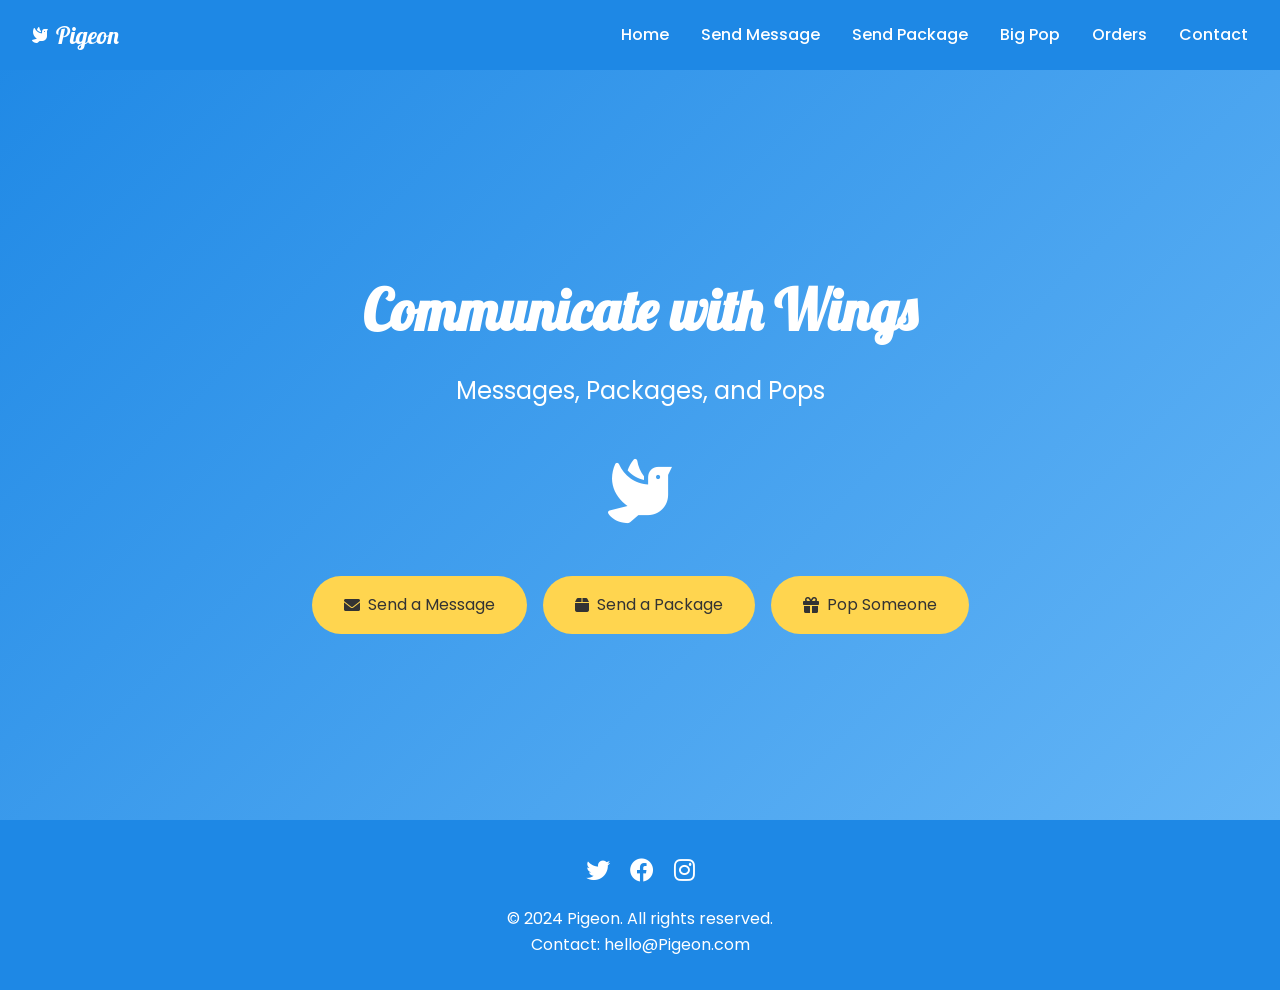
<file: index.html>
<!DOCTYPE html>
<html lang="en">
<head>
    <meta charset="UTF-8">
    <meta name="viewport" content="width=device-width, initial-scale=1.0">
    <title>Pigeon - Communicate with Wings</title>
    <link rel="stylesheet" href="css/styles.css">
    <link rel="stylesheet" href="https://cdnjs.cloudflare.com/ajax/libs/font-awesome/6.0.0/css/all.min.css">
    <link href="https://fonts.googleapis.com/css2?family=Poppins:wght@300;400;500;600;700&family=Lobster&display=swap" rel="stylesheet">
</head>
<body>
    <nav class="navbar">
        <div class="logo">
            <i class="fas fa-dove"></i>
            <span>Pigeon</span>
        </div>
        <ul class="nav-links">
            <li><a href="index.html" class="active">Home</a></li>
            <li><a href="send-message.html">Send Message</a></li>
            <li><a href="send-package.html">Send Package</a></li>
            <li><a href="big-pop.html">Big Pop</a></li>
            <li><a href="orders.html">Orders</a></li>
            <li><a href="contact.html">Contact</a></li>
        </ul>
        <div class="hamburger">
            <span></span>
            <span></span>
            <span></span>
        </div>
    </nav>

    <main>
        <section class="hero">
            <div class="hero-content">
                <h1>Communicate with Wings</h1>
                <h2>Messages, Packages, and Pops</h2>
                <div class="flying-pigeon">
                    <i class="fas fa-dove"></i>
                </div>
                <div class="cta-buttons">
                    <a href="send-message.html" class="cta-button">
                        <i class="fas fa-envelope"></i>
                        Send a Message
                    </a>
                    <a href="send-package.html" class="cta-button">
                        <i class="fas fa-box"></i>
                        Send a Package
                    </a>
                    <a href="big-pop.html" class="cta-button">
                        <i class="fas fa-gift"></i>
                        Pop Someone
                    </a>
                </div>
            </div>
        </section>
    </main>

    <footer>
        <div class="footer-content">
            <div class="social-links">
                <a href="#"><i class="fab fa-twitter"></i></a>
                <a href="#"><i class="fab fa-facebook"></i></a>
                <a href="#"><i class="fab fa-instagram"></i></a>
            </div>
            <div class="footer-info">
                <p>&copy; 2024 Pigeon. All rights reserved.</p>
                <p>Contact: hello@Pigeon.com</p>
            </div>
        </div>
    </footer>

    <script src="js/main.js"></script>
</body>
</html>
</file>
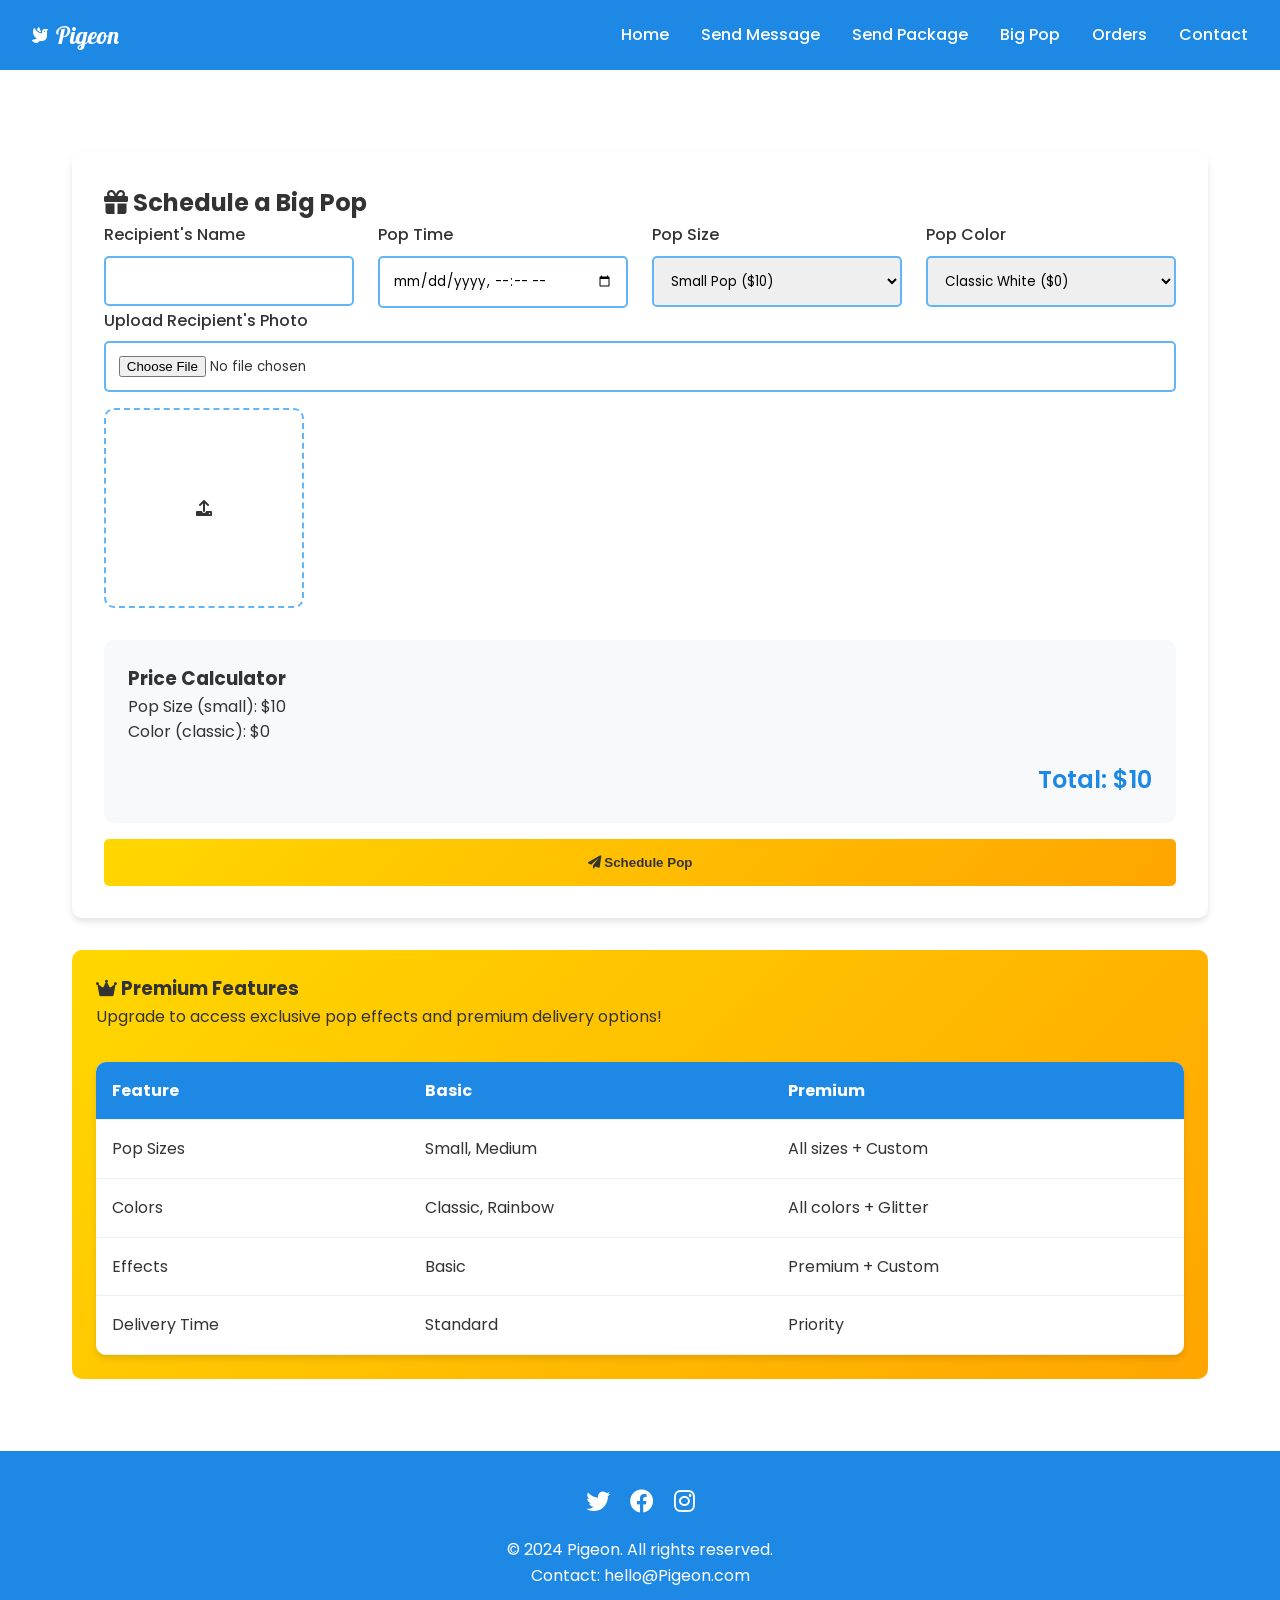
<file: big-pop.html>
<!DOCTYPE html>
<html lang="en">
<head>
    <meta charset="UTF-8">
    <meta name="viewport" content="width=device-width, initial-scale=1.0">
    <title>Big Pop - Pigeon</title>
    <link rel="stylesheet" href="css/styles.css">
    <link rel="stylesheet" href="https://cdnjs.cloudflare.com/ajax/libs/font-awesome/6.0.0/css/all.min.css">
    <link href="https://fonts.googleapis.com/css2?family=Poppins:wght@300;400;500;600;700&family=Lobster&display=swap" rel="stylesheet">
    <style>
        .pop-container {
            max-width: 1200px;
            margin: 120px auto 40px;
            padding: 2rem;
        }

        .pop-form {
            background: white;
            padding: 2rem;
            border-radius: 10px;
            box-shadow: 0 4px 6px rgba(0, 0, 0, 0.1);
            margin-bottom: 2rem;
        }

        .form-grid {
            display: grid;
            grid-template-columns: repeat(auto-fit, minmax(250px, 1fr));
            gap: 1.5rem;
        }

        .form-group {
            display: flex;
            flex-direction: column;
            gap: 0.5rem;
        }

        .form-group label {
            font-weight: 500;
            color: var(--text-dark);
        }

        .form-group input,
        .form-group select {
            padding: 0.8rem;
            border: 2px solid var(--secondary-blue);
            border-radius: 5px;
            font-family: 'Poppins', sans-serif;
        }

        .image-preview {
            width: 200px;
            height: 200px;
            border: 2px dashed var(--secondary-blue);
            border-radius: 10px;
            display: flex;
            align-items: center;
            justify-content: center;
            margin-top: 0.5rem;
            overflow: hidden;
        }

        .image-preview img {
            max-width: 100%;
            max-height: 100%;
            object-fit: cover;
        }

        .price-calculator {
            background: #f8f9fa;
            padding: 1.5rem;
            border-radius: 10px;
            margin-top: 2rem;
        }

        .total-price {
            font-size: 1.5rem;
            font-weight: 600;
            color: var(--primary-blue);
            text-align: right;
            margin-top: 1rem;
        }

        .premium-features {
            background: linear-gradient(135deg, #ffd700, #ffa500);
            color: #333;
            padding: 1.5rem;
            border-radius: 10px;
            margin-top: 2rem;
        }

        .premium-button {
            background: linear-gradient(135deg, #ffd700, #ffa500);
            color: #333;
            padding: 1rem 2rem;
            border: none;
            border-radius: 5px;
            font-weight: 600;
            cursor: pointer;
            transition: transform 0.3s ease;
            margin-top: 1rem;
            width: 100%;
        }

        .premium-button:hover {
            transform: translateY(-2px);
            box-shadow: 0 4px 15px rgba(255, 215, 0, 0.3);
        }

        .pricing-table {
            width: 100%;
            border-collapse: collapse;
            margin-top: 2rem;
            background: white;
            border-radius: 10px;
            overflow: hidden;
            box-shadow: 0 4px 6px rgba(0, 0, 0, 0.1);
        }

        .pricing-table th,
        .pricing-table td {
            padding: 1rem;
            text-align: left;
            border-bottom: 1px solid #eee;
        }

        .pricing-table th {
            background-color: var(--primary-blue);
            color: white;
        }

        .modal {
            display: none;
            position: fixed;
            top: 0;
            left: 0;
            width: 100%;
            height: 100%;
            background-color: rgba(0, 0, 0, 0.5);
            justify-content: center;
            align-items: center;
            z-index: 1000;
        }

        .modal-content {
            background-color: white;
            padding: 2rem;
            border-radius: 10px;
            text-align: center;
            position: relative;
            max-width: 500px;
            width: 90%;
        }

        .close-modal {
            position: absolute;
            top: 10px;
            right: 10px;
            cursor: pointer;
            font-size: 1.5rem;
            color: #666;
        }

        .payment-options {
            display: flex;
            gap: 1rem;
            justify-content: center;
            margin-top: 1rem;
        }

        .payment-button {
            padding: 0.8rem 1.5rem;
            border: none;
            border-radius: 5px;
            cursor: pointer;
            font-weight: 500;
            transition: background-color 0.3s ease;
        }

        .paypal-button {
            background-color: #0070ba;
            color: white;
        }

        .stripe-button {
            background-color: #635bff;
            color: white;
        }

        @media (max-width: 768px) {
            .pop-container {
                padding: 1rem;
            }

            .pricing-table {
                display: block;
                overflow-x: auto;
            }
        }
    </style>
</head>
<body>
    <nav class="navbar">
        <div class="logo">
            <i class="fas fa-dove"></i>
            <span>Pigeon</span>
        </div>
        <ul class="nav-links">
            <li><a href="index.html">Home</a></li>
            <li><a href="send-message.html">Send Message</a></li>
            <li><a href="send-package.html">Send Package</a></li>
            <li><a href="big-pop.html" class="active">Big Pop</a></li>
            <li><a href="orders.html">Orders</a></li>
            <li><a href="contact.html">Contact</a></li>
        </ul>
        <div class="hamburger">
            <span></span>
            <span></span>
            <span></span>
        </div>
    </nav>

    <div class="pop-container">
        <div class="pop-form">
            <h2><i class="fas fa-gift"></i> Schedule a Big Pop</h2>
            <form id="popForm">
                <div class="form-grid">
                    <div class="form-group">
                        <label for="recipientName">Recipient's Name</label>
                        <input type="text" id="recipientName" required>
                    </div>
                    <div class="form-group">
                        <label for="popTime">Pop Time</label>
                        <input type="datetime-local" id="popTime" required>
                    </div>
                    <div class="form-group">
                        <label for="popSize">Pop Size</label>
                        <select id="popSize" required>
                            <option value="small">Small Pop ($10)</option>
                            <option value="medium">Medium Pop ($20)</option>
                            <option value="large">Large Pop ($30)</option>
                            <option value="premium">Premium Pop ($50)</option>
                        </select>
                    </div>
                    <div class="form-group">
                        <label for="popColor">Pop Color</label>
                        <select id="popColor" required>
                            <option value="classic">Classic White ($0)</option>
                            <option value="rainbow">Rainbow ($5)</option>
                            <option value="gold">Gold ($10)</option>
                            <option value="premium">Premium Glitter ($15)</option>
                        </select>
                    </div>
                </div>

                <div class="form-group">
                    <label for="recipientPhoto">Upload Recipient's Photo</label>
                    <input type="file" id="recipientPhoto" accept="image/*">
                    <div class="image-preview" id="imagePreview">
                        <i class="fas fa-upload"></i>
                    </div>
                </div>

                <div class="price-calculator">
                    <h3>Price Calculator</h3>
                    <div id="priceBreakdown"></div>
                    <div class="total-price">Total: $<span id="totalPrice">0</span></div>
                </div>

                <button type="submit" class="premium-button">
                    <i class="fas fa-paper-plane"></i> Schedule Pop
                </button>
            </form>
        </div>

        <div class="premium-features">
            <h3><i class="fas fa-crown"></i> Premium Features</h3>
            <p>Upgrade to access exclusive pop effects and premium delivery options!</p>
            <table class="pricing-table">
                <thead>
                    <tr>
                        <th>Feature</th>
                        <th>Basic</th>
                        <th>Premium</th>
                    </tr>
                </thead>
                <tbody>
                    <tr>
                        <td>Pop Sizes</td>
                        <td>Small, Medium</td>
                        <td>All sizes + Custom</td>
                    </tr>
                    <tr>
                        <td>Colors</td>
                        <td>Classic, Rainbow</td>
                        <td>All colors + Glitter</td>
                    </tr>
                    <tr>
                        <td>Effects</td>
                        <td>Basic</td>
                        <td>Premium + Custom</td>
                    </tr>
                    <tr>
                        <td>Delivery Time</td>
                        <td>Standard</td>
                        <td>Priority</td>
                    </tr>
                </tbody>
            </table>
        </div>
    </div>

    <div class="modal" id="premiumModal">
        <div class="modal-content">
            <span class="close-modal">&times;</span>
            <i class="fas fa-crown" style="color: #ffd700; font-size: 3rem;"></i>
            <h3>Upgrade to Premium</h3>
            <p>Get access to exclusive pop effects and premium delivery options!</p>
            <div class="payment-options">
                <button class="payment-button paypal-button">
                    <i class="fab fa-paypal"></i> PayPal
                </button>
                <button class="payment-button stripe-button">
                    <i class="fab fa-stripe"></i> Stripe
                </button>
            </div>
        </div>
    </div>

    <div class="modal" id="confirmationModal">
        <div class="modal-content">
            <span class="close-modal">&times;</span>
            <i class="fas fa-dove"></i>
            <h3>Your Big Pop has been scheduled!</h3>
            <p>Our most talented pigeons are preparing for the surprise.</p>
        </div>
    </div>

    <footer>
        <div class="footer-content">
            <div class="social-links">
                <a href="#"><i class="fab fa-twitter"></i></a>
                <a href="#"><i class="fab fa-facebook"></i></a>
                <a href="#"><i class="fab fa-instagram"></i></a>
            </div>
            <div class="footer-info">
                <p>&copy; 2024 Pigeon. All rights reserved.</p>
                <p>Contact: hello@Pigeon.com</p>
            </div>
        </div>
    </footer>

    <script src="js/main.js"></script>
    <script>
        const popForm = document.getElementById('popForm');
        const confirmationModal = document.getElementById('confirmationModal');
        const premiumModal = document.getElementById('premiumModal');
        const closeModals = document.querySelectorAll('.close-modal');
        const imagePreview = document.getElementById('imagePreview');
        const recipientPhoto = document.getElementById('recipientPhoto');
        const priceBreakdown = document.getElementById('priceBreakdown');
        const totalPriceSpan = document.getElementById('totalPrice');

        const prices = {
            size: {
                small: 10,
                medium: 20,
                large: 30,
                premium: 50
            },
            color: {
                classic: 0,
                rainbow: 5,
                gold: 10,
                premium: 15
            }
        };

        // Handle image preview
        recipientPhoto.addEventListener('change', function(e) {
            const file = e.target.files[0];
            if (file) {
                const reader = new FileReader();
                reader.onload = function(e) {
                    imagePreview.innerHTML = `<img src="${e.target.result}" alt="Preview">`;
                }
                reader.readAsDataURL(file);
            }
        });

        // Calculate and update price
        function updatePrice() {
            const size = document.getElementById('popSize').value;
            const color = document.getElementById('popColor').value;
            
            const sizePrice = prices.size[size];
            const colorPrice = prices.color[color];
            const total = sizePrice + colorPrice;

            priceBreakdown.innerHTML = `
                <p>Pop Size (${size}): $${sizePrice}</p>
                <p>Color (${color}): $${colorPrice}</p>
            `;
            totalPriceSpan.textContent = total;

            // Show premium modal for premium options
            if (size === 'premium' || color === 'premium') {
                premiumModal.style.display = 'flex';
            }
        }

        // Add event listeners for price updates
        document.getElementById('popSize').addEventListener('change', updatePrice);
        document.getElementById('popColor').addEventListener('change', updatePrice);

        // Handle form submission
        popForm.addEventListener('submit', (e) => {
            e.preventDefault();
            
            const popData = {
                type: 'pop',
                recipientName: document.getElementById('recipientName').value,
                popTime: document.getElementById('popTime').value,
                popSize: document.getElementById('popSize').value,
                popColor: document.getElementById('popColor').value,
                totalPrice: parseFloat(totalPriceSpan.textContent)
            };

            // Save to local storage
            PigeonStorage.saveOrder(popData);

            // Show confirmation modal
            confirmationModal.style.display = 'flex';

            // Reset form
            popForm.reset();
            imagePreview.innerHTML = '<i class="fas fa-upload"></i>';
            updatePrice();
        });

        // Close modals
        closeModals.forEach(closeBtn => {
            closeBtn.addEventListener('click', () => {
                confirmationModal.style.display = 'none';
                premiumModal.style.display = 'none';
            });
        });

        window.addEventListener('click', (e) => {
            if (e.target === confirmationModal || e.target === premiumModal) {
                confirmationModal.style.display = 'none';
                premiumModal.style.display = 'none';
            }
        });

        // Initialize price calculator
        updatePrice();
    </script>
</body>
</html>
</file>
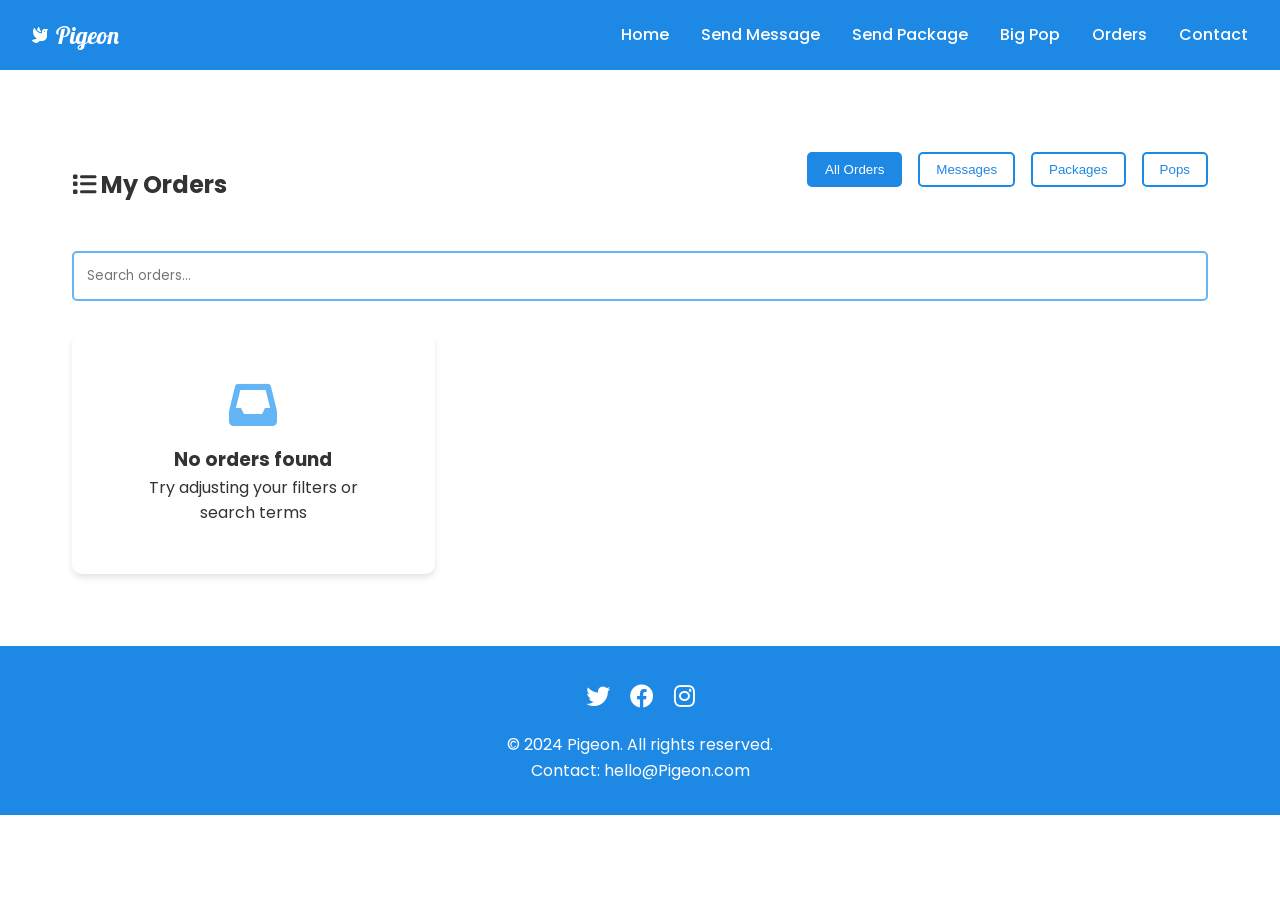
<file: orders.html>
<!DOCTYPE html>
<html lang="en">
<head>
    <meta charset="UTF-8">
    <meta name="viewport" content="width=device-width, initial-scale=1.0">
    <title>My Orders - Pigeon</title>
    <link rel="stylesheet" href="css/styles.css">
    <link rel="stylesheet" href="https://cdnjs.cloudflare.com/ajax/libs/font-awesome/6.0.0/css/all.min.css">
    <link href="https://fonts.googleapis.com/css2?family=Poppins:wght@300;400;500;600;700&family=Lobster&display=swap" rel="stylesheet">
    <style>
        .orders-container {
            max-width: 1200px;
            margin: 120px auto 40px;
            padding: 2rem;
        }

        .orders-header {
            display: flex;
            justify-content: space-between;
            align-items: center;
            margin-bottom: 2rem;
        }

        .filter-controls {
            display: flex;
            gap: 1rem;
            margin-bottom: 2rem;
        }

        .filter-button {
            padding: 0.5rem 1rem;
            border: 2px solid var(--primary-blue);
            border-radius: 5px;
            background: white;
            color: var(--primary-blue);
            cursor: pointer;
            transition: all 0.3s ease;
        }

        .filter-button.active {
            background: var(--primary-blue);
            color: white;
        }

        .search-bar {
            display: flex;
            gap: 1rem;
            margin-bottom: 2rem;
        }

        .search-bar input {
            flex: 1;
            padding: 0.8rem;
            border: 2px solid var(--secondary-blue);
            border-radius: 5px;
            font-family: 'Poppins', sans-serif;
        }

        .orders-grid {
            display: grid;
            grid-template-columns: repeat(auto-fill, minmax(300px, 1fr));
            gap: 1.5rem;
        }

        .order-card {
            background: white;
            border-radius: 10px;
            padding: 1.5rem;
            box-shadow: 0 4px 6px rgba(0, 0, 0, 0.1);
            transition: transform 0.3s ease;
        }

        .order-card:hover {
            transform: translateY(-5px);
        }

        .order-type {
            display: inline-block;
            padding: 0.3rem 0.8rem;
            border-radius: 20px;
            font-size: 0.9rem;
            font-weight: 500;
            margin-bottom: 1rem;
        }

        .type-message {
            background-color: #e3f2fd;
            color: #1976d2;
        }

        .type-package {
            background-color: #fff3e0;
            color: #f57c00;
        }

        .type-pop {
            background-color: #fce4ec;
            color: #c2185b;
        }

        .order-details {
            margin-bottom: 1rem;
        }

        .order-details h3 {
            margin-bottom: 0.5rem;
            color: var(--text-dark);
        }

        .order-meta {
            font-size: 0.9rem;
            color: #666;
        }

        .order-status {
            display: flex;
            align-items: center;
            gap: 0.5rem;
            margin-top: 1rem;
            padding-top: 1rem;
            border-top: 1px solid #eee;
        }

        .status-badge {
            padding: 0.3rem 0.8rem;
            border-radius: 20px;
            font-size: 0.9rem;
            font-weight: 500;
        }

        .status-in-progress {
            background-color: #fff3cd;
            color: #856404;
        }

        .status-delivered {
            background-color: #d4edda;
            color: #155724;
        }

        .status-cancelled {
            background-color: #f8d7da;
            color: #721c24;
        }

        .empty-state {
            text-align: center;
            padding: 3rem;
            background: white;
            border-radius: 10px;
            box-shadow: 0 4px 6px rgba(0, 0, 0, 0.1);
        }

        .empty-state i {
            font-size: 3rem;
            color: var(--secondary-blue);
            margin-bottom: 1rem;
        }

        @media (max-width: 768px) {
            .orders-container {
                padding: 1rem;
            }

            .orders-header {
                flex-direction: column;
                gap: 1rem;
            }

            .filter-controls {
                flex-wrap: wrap;
            }

            .search-bar {
                flex-direction: column;
            }
        }
    </style>
</head>
<body>
    <nav class="navbar">
        <div class="logo">
            <i class="fas fa-dove"></i>
            <span>Pigeon</span>
        </div>
        <ul class="nav-links">
            <li><a href="index.html">Home</a></li>
            <li><a href="send-message.html">Send Message</a></li>
            <li><a href="send-package.html">Send Package</a></li>
            <li><a href="big-pop.html">Big Pop</a></li>
            <li><a href="orders.html" class="active">Orders</a></li>
            <li><a href="contact.html">Contact</a></li>
        </ul>
        <div class="hamburger">
            <span></span>
            <span></span>
            <span></span>
        </div>
    </nav>

    <div class="orders-container">
        <div class="orders-header">
            <h2><i class="fas fa-list"></i> My Orders</h2>
            <div class="filter-controls">
                <button class="filter-button active" data-type="all">All Orders</button>
                <button class="filter-button" data-type="message">Messages</button>
                <button class="filter-button" data-type="package">Packages</button>
                <button class="filter-button" data-type="pop">Pops</button>
            </div>
        </div>

        <div class="search-bar">
            <input type="text" id="searchOrders" placeholder="Search orders...">
        </div>

        <div class="orders-grid" id="ordersGrid">
            <!-- Orders will be populated here -->
        </div>
    </div>

    <footer>
        <div class="footer-content">
            <div class="social-links">
                <a href="#"><i class="fab fa-twitter"></i></a>
                <a href="#"><i class="fab fa-facebook"></i></a>
                <a href="#"><i class="fab fa-instagram"></i></a>
            </div>
            <div class="footer-info">
                <p>&copy; 2024 Pigeon. All rights reserved.</p>
                <p>Contact: hello@Pigeon.com</p>
            </div>
        </div>
    </footer>

    <script src="js/main.js"></script>
    <script>
        const ordersGrid = document.getElementById('ordersGrid');
        const filterButtons = document.querySelectorAll('.filter-button');
        const searchInput = document.getElementById('searchOrders');
        let currentFilter = 'all';

        // Load and display orders
        function loadOrders() {
            const orders = PigeonStorage.getOrders();
            const searchTerm = searchInput.value.toLowerCase();
            
            const filteredOrders = orders.filter(order => {
                const matchesFilter = currentFilter === 'all' || order.type === currentFilter;
                const matchesSearch = JSON.stringify(order).toLowerCase().includes(searchTerm);
                return matchesFilter && matchesSearch;
            });

            if (filteredOrders.length === 0) {
                ordersGrid.innerHTML = `
                    <div class="empty-state">
                        <i class="fas fa-inbox"></i>
                        <h3>No orders found</h3>
                        <p>Try adjusting your filters or search terms</p>
                    </div>
                `;
                return;
            }

            ordersGrid.innerHTML = filteredOrders.map(order => {
                const orderTypeIcon = {
                    message: 'fa-envelope',
                    package: 'fa-box',
                    pop: 'fa-gift'
                }[order.type];

                const orderTypeClass = {
                    message: 'type-message',
                    package: 'type-package',
                    pop: 'type-pop'
                }[order.type];

                const orderTitle = {
                    message: 'Message to',
                    package: 'Package for',
                    pop: 'Pop for'
                }[order.type];

                return `
                    <div class="order-card">
                        <span class="order-type ${orderTypeClass}">
                            <i class="fas ${orderTypeIcon}"></i> ${order.type.charAt(0).toUpperCase() + order.type.slice(1)}
                        </span>
                        <div class="order-details">
                            <h3>${orderTitle} ${order.recipientName}</h3>
                            ${order.type === 'message' ? `
                                <p>${order.messageText ? order.messageText.substring(0, 50) + '...' : 'No message content'}</p>
                            ` : order.type === 'package' ? `
                                <p>Weight: ${order.packageWeight}</p>
                                <p>${order.packageName}</p>
                            ` : `
                                <p>Size: ${order.popSize}</p>
                                <p>Color: ${order.popColor}</p>
                            `}
                        </div>
                        <div class="order-meta">
                            <p>Order #${order.id.toString().slice(-6)}</p>
                            <p>Ordered: ${new Date(order.timestamp).toLocaleDateString()}</p>
                        </div>
                        <div class="order-status">
                            <span class="status-badge status-${order.status.toLowerCase().replace(' ', '-')}">
                                ${order.status}
                            </span>
                        </div>
                    </div>
                `;
            }).join('');
        }

        // Filter buttons
        filterButtons.forEach(button => {
            button.addEventListener('click', () => {
                filterButtons.forEach(btn => btn.classList.remove('active'));
                button.classList.add('active');
                currentFilter = button.dataset.type;
                loadOrders();
            });
        });

        // Search functionality
        searchInput.addEventListener('input', loadOrders);

        // Initial load
        loadOrders();

        // Refresh orders every 30 seconds
        setInterval(loadOrders, 30000);
    </script>
</body>
</html>
</file>
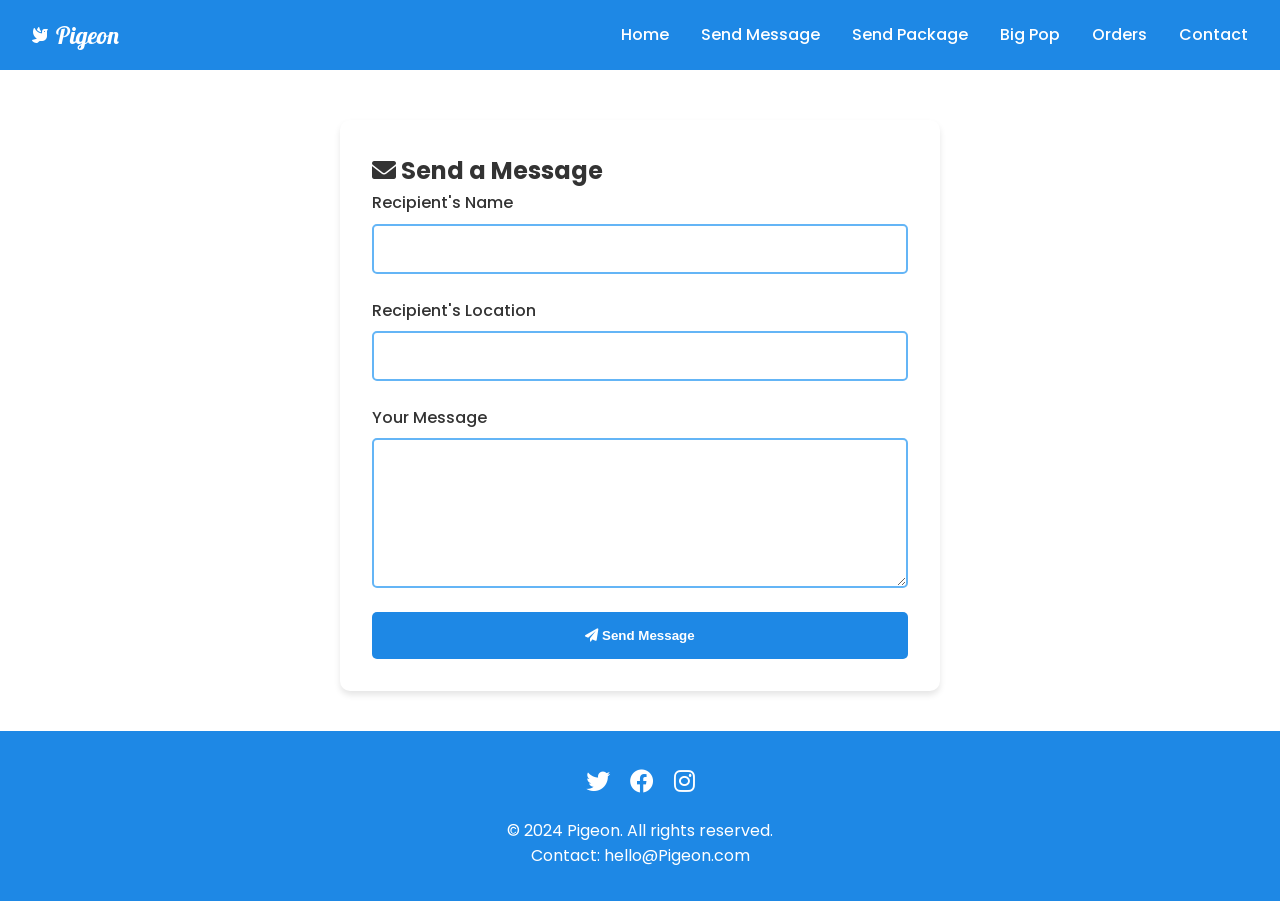
<file: send-message.html>
<!DOCTYPE html>
<html lang="en">
<head>
    <meta charset="UTF-8">
    <meta name="viewport" content="width=device-width, initial-scale=1.0">
    <title>Send Message - Pigeon</title>
    <link rel="stylesheet" href="css/styles.css">
    <link rel="stylesheet" href="https://cdnjs.cloudflare.com/ajax/libs/font-awesome/6.0.0/css/all.min.css">
    <link href="https://fonts.googleapis.com/css2?family=Poppins:wght@300;400;500;600;700&family=Lobster&display=swap" rel="stylesheet">
    <style>
        .message-form-container {
            max-width: 600px;
            margin: 120px auto 40px;
            padding: 2rem;
            background: white;
            border-radius: 10px;
            box-shadow: 0 4px 6px rgba(0, 0, 0, 0.1);
        }

        .message-form {
            display: flex;
            flex-direction: column;
            gap: 1.5rem;
        }

        .form-group {
            display: flex;
            flex-direction: column;
            gap: 0.5rem;
        }

        .form-group label {
            font-weight: 500;
            color: var(--text-dark);
        }

        .form-group input,
        .form-group textarea {
            padding: 0.8rem;
            border: 2px solid var(--secondary-blue);
            border-radius: 5px;
            font-family: 'Poppins', sans-serif;
        }

        .form-group textarea {
            min-height: 150px;
            resize: vertical;
        }

        .send-button {
            background-color: var(--primary-blue);
            color: white;
            padding: 1rem;
            border: none;
            border-radius: 5px;
            font-weight: 600;
            cursor: pointer;
            transition: background-color 0.3s ease;
        }

        .send-button:hover {
            background-color: var(--secondary-blue);
        }

        .modal {
            display: none;
            position: fixed;
            top: 0;
            left: 0;
            width: 100%;
            height: 100%;
            background-color: rgba(0, 0, 0, 0.5);
            justify-content: center;
            align-items: center;
            z-index: 1000;
        }

        .modal-content {
            background-color: white;
            padding: 2rem;
            border-radius: 10px;
            text-align: center;
            position: relative;
            animation: modalPopIn 0.3s ease-out;
        }

        @keyframes modalPopIn {
            from {
                transform: scale(0.8);
                opacity: 0;
            }
            to {
                transform: scale(1);
                opacity: 1;
            }
        }

        .modal i {
            font-size: 3rem;
            color: var(--primary-blue);
            margin-bottom: 1rem;
        }

        .close-modal {
            position: absolute;
            top: 10px;
            right: 10px;
            cursor: pointer;
            font-size: 1.5rem;
            color: #666;
        }
    </style>
</head>
<body>
    <nav class="navbar">
        <div class="logo">
            <i class="fas fa-dove"></i>
            <span>Pigeon</span>
        </div>
        <ul class="nav-links">
            <li><a href="index.html">Home</a></li>
            <li><a href="send-message.html" class="active">Send Message</a></li>
            <li><a href="send-package.html">Send Package</a></li>
            <li><a href="big-pop.html">Big Pop</a></li>
            <li><a href="orders.html">Orders</a></li>
            <li><a href="contact.html">Contact</a></li>
        </ul>
        <div class="hamburger">
            <span></span>
            <span></span>
            <span></span>
        </div>
    </nav>

    <div class="message-form-container">
        <h2><i class="fas fa-envelope"></i> Send a Message</h2>
        <form class="message-form" id="messageForm">
            <div class="form-group">
                <label for="recipientName">Recipient's Name</label>
                <input type="text" id="recipientName" required>
            </div>
            <div class="form-group">
                <label for="recipientLocation">Recipient's Location</label>
                <input type="text" id="recipientLocation" required>
            </div>
            <div class="form-group">
                <label for="messageText">Your Message</label>
                <textarea id="messageText" required></textarea>
            </div>
            <button type="submit" class="send-button">
                <i class="fas fa-paper-plane"></i> Send Message
            </button>
        </form>
    </div>

    <div class="modal" id="confirmationModal">
        <div class="modal-content">
            <span class="close-modal">&times;</span>
            <i class="fas fa-dove"></i>
            <h3>Your pigeon is on its way!</h3>
            <p>We've dispatched our fastest pigeon to deliver your message.</p>
        </div>
    </div>

    <footer>
        <div class="footer-content">
            <div class="social-links">
                <a href="#"><i class="fab fa-twitter"></i></a>
                <a href="#"><i class="fab fa-facebook"></i></a>
                <a href="#"><i class="fab fa-instagram"></i></a>
            </div>
            <div class="footer-info">
                <p>&copy; 2024 Pigeon. All rights reserved.</p>
                <p>Contact: hello@Pigeon.com</p>
            </div>
        </div>
    </footer>

    <script src="js/main.js"></script>
    <script>
        const messageForm = document.getElementById('messageForm');
        const modal = document.getElementById('confirmationModal');
        const closeModal = document.querySelector('.close-modal');

        messageForm.addEventListener('submit', (e) => {
            e.preventDefault();
            
            const messageData = {
                type: 'message',
                recipientName: document.getElementById('recipientName').value,
                recipientLocation: document.getElementById('recipientLocation').value,
                messageText: document.getElementById('messageText').value
            };

            // Save to local storage
            PigeonStorage.saveOrder(messageData);

            // Show confirmation modal
            modal.style.display = 'flex';

            // Reset form
            messageForm.reset();
        });

        closeModal.addEventListener('click', () => {
            modal.style.display = 'none';
        });

        window.addEventListener('click', (e) => {
            if (e.target === modal) {
                modal.style.display = 'none';
            }
        });
    </script>
</body>
</html>
</file>
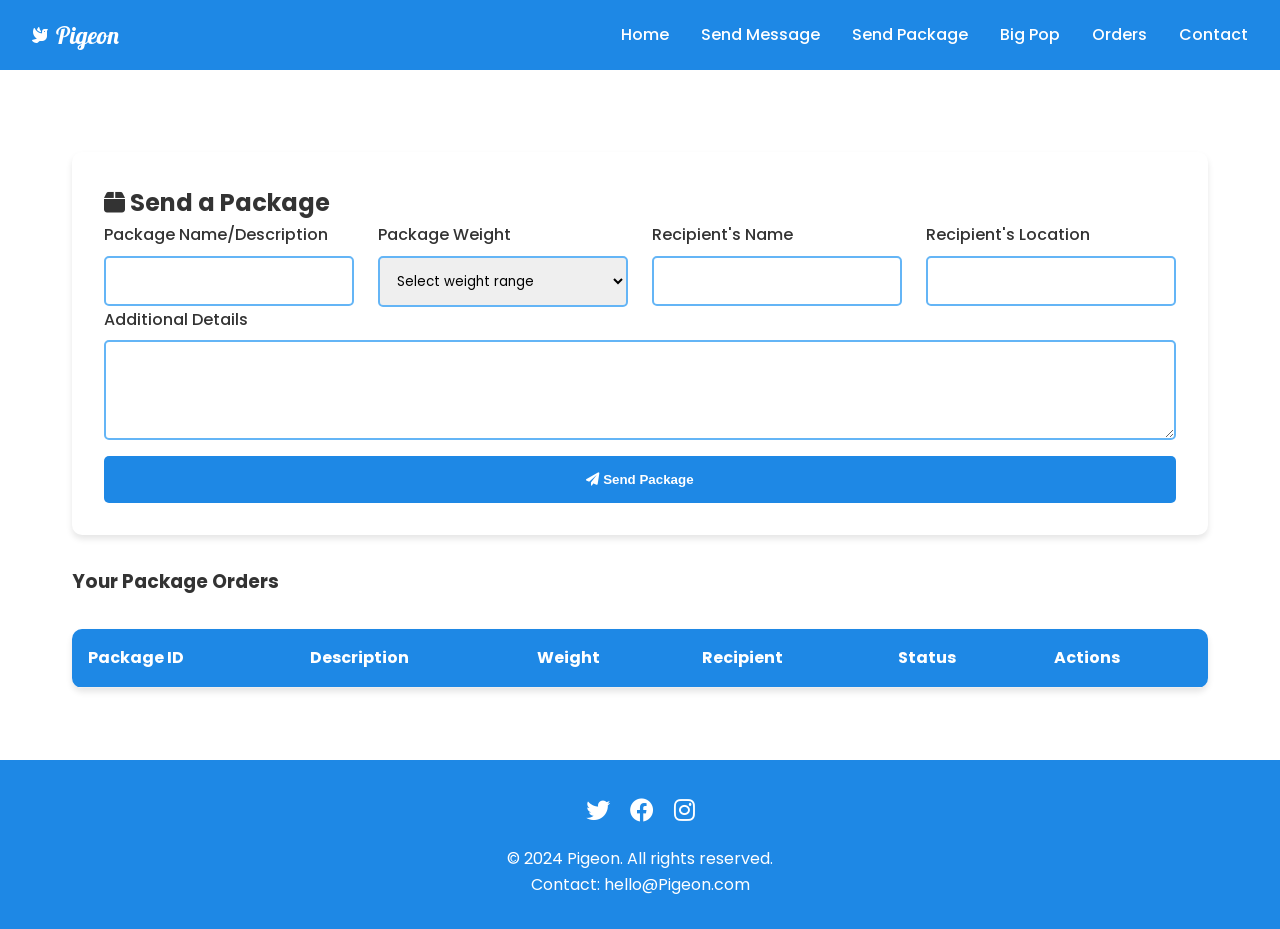
<file: send-package.html>
<!DOCTYPE html>
<html lang="en">
<head>
    <meta charset="UTF-8">
    <meta name="viewport" content="width=device-width, initial-scale=1.0">
    <title>Send Package - Pigeon</title>
    <link rel="stylesheet" href="css/styles.css">
    <link rel="stylesheet" href="https://cdnjs.cloudflare.com/ajax/libs/font-awesome/6.0.0/css/all.min.css">
    <link href="https://fonts.googleapis.com/css2?family=Poppins:wght@300;400;500;600;700&family=Lobster&display=swap" rel="stylesheet">
    <style>
        .package-container {
            max-width: 1200px;
            margin: 120px auto 40px;
            padding: 2rem;
        }

        .package-form {
            background: white;
            padding: 2rem;
            border-radius: 10px;
            box-shadow: 0 4px 6px rgba(0, 0, 0, 0.1);
            margin-bottom: 2rem;
        }

        .form-grid {
            display: grid;
            grid-template-columns: repeat(auto-fit, minmax(250px, 1fr));
            gap: 1.5rem;
        }

        .form-group {
            display: flex;
            flex-direction: column;
            gap: 0.5rem;
        }

        .form-group label {
            font-weight: 500;
            color: var(--text-dark);
        }

        .form-group input,
        .form-group select,
        .form-group textarea {
            padding: 0.8rem;
            border: 2px solid var(--secondary-blue);
            border-radius: 5px;
            font-family: 'Poppins', sans-serif;
        }

        .form-group textarea {
            min-height: 100px;
            resize: vertical;
        }

        .send-button {
            background-color: var(--primary-blue);
            color: white;
            padding: 1rem 2rem;
            border: none;
            border-radius: 5px;
            font-weight: 600;
            cursor: pointer;
            transition: background-color 0.3s ease;
            margin-top: 1rem;
            width: 100%;
        }

        .send-button:hover {
            background-color: var(--secondary-blue);
        }

        .orders-table {
            width: 100%;
            border-collapse: collapse;
            margin-top: 2rem;
            background: white;
            border-radius: 10px;
            overflow: hidden;
            box-shadow: 0 4px 6px rgba(0, 0, 0, 0.1);
        }

        .orders-table th,
        .orders-table td {
            padding: 1rem;
            text-align: left;
            border-bottom: 1px solid #eee;
        }

        .orders-table th {
            background-color: var(--primary-blue);
            color: white;
        }

        .orders-table tr:hover {
            background-color: #f5f5f5;
        }

        .status-badge {
            padding: 0.3rem 0.8rem;
            border-radius: 20px;
            font-size: 0.9rem;
            font-weight: 500;
        }

        .status-in-progress {
            background-color: #fff3cd;
            color: #856404;
        }

        .status-delivered {
            background-color: #d4edda;
            color: #155724;
        }

        .status-cancelled {
            background-color: #f8d7da;
            color: #721c24;
        }

        .action-buttons {
            display: flex;
            gap: 0.5rem;
        }

        .action-button {
            padding: 0.3rem 0.8rem;
            border: none;
            border-radius: 5px;
            cursor: pointer;
            font-size: 0.9rem;
            transition: background-color 0.3s ease;
        }

        .view-button {
            background-color: var(--secondary-blue);
            color: white;
        }

        .cancel-button {
            background-color: #dc3545;
            color: white;
        }

        .modal {
            display: none;
            position: fixed;
            top: 0;
            left: 0;
            width: 100%;
            height: 100%;
            background-color: rgba(0, 0, 0, 0.5);
            justify-content: center;
            align-items: center;
            z-index: 1000;
        }

        .modal-content {
            background-color: white;
            padding: 2rem;
            border-radius: 10px;
            text-align: center;
            position: relative;
            max-width: 500px;
            width: 90%;
        }

        .close-modal {
            position: absolute;
            top: 10px;
            right: 10px;
            cursor: pointer;
            font-size: 1.5rem;
            color: #666;
        }

        @media (max-width: 768px) {
            .package-container {
                padding: 1rem;
            }

            .orders-table {
                display: block;
                overflow-x: auto;
            }
        }
    </style>
</head>
<body>
    <nav class="navbar">
        <div class="logo">
            <i class="fas fa-dove"></i>
            <span>Pigeon</span>
        </div>
        <ul class="nav-links">
            <li><a href="index.html">Home</a></li>
            <li><a href="send-message.html">Send Message</a></li>
            <li><a href="send-package.html" class="active">Send Package</a></li>
            <li><a href="big-pop.html">Big Pop</a></li>
            <li><a href="orders.html">Orders</a></li>
            <li><a href="contact.html">Contact</a></li>
        </ul>
        <div class="hamburger">
            <span></span>
            <span></span>
            <span></span>
        </div>
    </nav>

    <div class="package-container">
        <div class="package-form">
            <h2><i class="fas fa-box"></i> Send a Package</h2>
            <form id="packageForm">
                <div class="form-grid">
                    <div class="form-group">
                        <label for="packageName">Package Name/Description</label>
                        <input type="text" id="packageName" required>
                    </div>
                    <div class="form-group">
                        <label for="packageWeight">Package Weight</label>
                        <select id="packageWeight" required>
                            <option value="">Select weight range</option>
                            <option value="light">Light (0-500g)</option>
                            <option value="medium">Medium (500g-2kg)</option>
                            <option value="heavy">Heavy (2kg-5kg)</option>
                            <option value="extra">Extra Heavy (5kg+)</option>
                        </select>
                    </div>
                    <div class="form-group">
                        <label for="recipientName">Recipient's Name</label>
                        <input type="text" id="recipientName" required>
                    </div>
                    <div class="form-group">
                        <label for="recipientLocation">Recipient's Location</label>
                        <input type="text" id="recipientLocation" required>
                    </div>
                </div>
                <div class="form-group">
                    <label for="packageDetails">Additional Details</label>
                    <textarea id="packageDetails"></textarea>
                </div>
                <button type="submit" class="send-button">
                    <i class="fas fa-paper-plane"></i> Send Package
                </button>
            </form>
        </div>

        <h3>Your Package Orders</h3>
        <table class="orders-table">
            <thead>
                <tr>
                    <th>Package ID</th>
                    <th>Description</th>
                    <th>Weight</th>
                    <th>Recipient</th>
                    <th>Status</th>
                    <th>Actions</th>
                </tr>
            </thead>
            <tbody id="ordersTableBody">
                <!-- Orders will be populated here -->
            </tbody>
        </table>
    </div>

    <div class="modal" id="confirmationModal">
        <div class="modal-content">
            <span class="close-modal">&times;</span>
            <i class="fas fa-dove"></i>
            <h3>Package Registered Successfully!</h3>
            <p>Our strongest pigeon is getting ready to deliver your package.</p>
        </div>
    </div>

    <div class="modal" id="detailsModal">
        <div class="modal-content">
            <span class="close-modal">&times;</span>
            <h3>Package Details</h3>
            <div id="packageDetails"></div>
        </div>
    </div>

    <footer>
        <div class="footer-content">
            <div class="social-links">
                <a href="#"><i class="fab fa-twitter"></i></a>
                <a href="#"><i class="fab fa-facebook"></i></a>
                <a href="#"><i class="fab fa-instagram"></i></a>
            </div>
            <div class="footer-info">
                <p>&copy; 2024 Pigeon. All rights reserved.</p>
                <p>Contact: hello@Pigeon.com</p>
            </div>
        </div>
    </footer>

    <script src="js/main.js"></script>
    <script>
        const packageForm = document.getElementById('packageForm');
        const confirmationModal = document.getElementById('confirmationModal');
        const detailsModal = document.getElementById('detailsModal');
        const closeModals = document.querySelectorAll('.close-modal');
        const ordersTableBody = document.getElementById('ordersTableBody');

        // Load and display orders
        function loadOrders() {
            const orders = PigeonStorage.getOrders().filter(order => order.type === 'package');
            ordersTableBody.innerHTML = orders.map(order => `
                <tr>
                    <td>#${order.id.toString().slice(-6)}</td>
                    <td>${order.packageName}</td>
                    <td>${order.packageWeight}</td>
                    <td>${order.recipientName}</td>
                    <td><span class="status-badge status-${order.status.toLowerCase().replace(' ', '-')}">${order.status}</span></td>
                    <td class="action-buttons">
                        <button class="action-button view-button" onclick="viewDetails(${order.id})">View</button>
                        ${order.status === 'In Progress' ? `<button class="action-button cancel-button" onclick="cancelOrder(${order.id})">Cancel</button>` : ''}
                    </td>
                </tr>
            `).join('');
        }

        // Handle form submission
        packageForm.addEventListener('submit', (e) => {
            e.preventDefault();
            
            const packageData = {
                type: 'package',
                packageName: document.getElementById('packageName').value,
                packageWeight: document.getElementById('packageWeight').value,
                recipientName: document.getElementById('recipientName').value,
                recipientLocation: document.getElementById('recipientLocation').value,
                packageDetails: document.getElementById('packageDetails').value
            };

            // Save to local storage
            PigeonStorage.saveOrder(packageData);

            // Show confirmation modal
            confirmationModal.style.display = 'flex';

            // Reset form and reload orders
            packageForm.reset();
            loadOrders();
        });

        // View package details
        function viewDetails(orderId) {
            const orders = PigeonStorage.getOrders();
            const order = orders.find(o => o.id === orderId);
            
            if (order) {
                const detailsContent = document.getElementById('packageDetails');
                detailsContent.innerHTML = `
                    <p><strong>Package ID:</strong> #${order.id.toString().slice(-6)}</p>
                    <p><strong>Description:</strong> ${order.packageName}</p>
                    <p><strong>Weight:</strong> ${order.packageWeight}</p>
                    <p><strong>Recipient:</strong> ${order.recipientName}</p>
                    <p><strong>Location:</strong> ${order.recipientLocation}</p>
                    <p><strong>Status:</strong> ${order.status}</p>
                    <p><strong>Additional Details:</strong> ${order.packageDetails || 'None'}</p>
                    <p><strong>Order Date:</strong> ${new Date(order.timestamp).toLocaleString()}</p>
                `;
                detailsModal.style.display = 'flex';
            }
        }

        // Cancel order
        function cancelOrder(orderId) {
            if (confirm('Are you sure you want to cancel this order?')) {
                PigeonStorage.updateOrderStatus(orderId, 'Cancelled');
                loadOrders();
            }
        }

        // Close modals
        closeModals.forEach(closeBtn => {
            closeBtn.addEventListener('click', () => {
                confirmationModal.style.display = 'none';
                detailsModal.style.display = 'none';
            });
        });

        window.addEventListener('click', (e) => {
            if (e.target === confirmationModal || e.target === detailsModal) {
                confirmationModal.style.display = 'none';
                detailsModal.style.display = 'none';
            }
        });

        // Load orders on page load
        loadOrders();
    </script>
</body>
</html>
</file>
<file: css/styles.css>
:root {
    --primary-blue: #1e88e5;
    --secondary-blue: #64b5f6;
    --accent-yellow: #ffd54f;
    --text-dark: #333;
    --text-light: #fff;
    --background-light: #f5f5f5;
}

* {
    margin: 0;
    padding: 0;
    box-sizing: border-box;
}

body {
    font-family: 'Poppins', sans-serif;
    line-height: 1.6;
    color: var(--text-dark);
}

/* Navbar Styles */
.navbar {
    background-color: var(--primary-blue);
    padding: 1rem 2rem;
    display: flex;
    justify-content: space-between;
    align-items: center;
    position: fixed;
    width: 100%;
    top: 0;
    z-index: 1000;
}

.logo {
    display: flex;
    align-items: center;
    gap: 0.5rem;
    color: var(--text-light);
}

.logo span {
    font-family: 'Lobster', cursive;
    font-size: 1.5rem;
}

.nav-links {
    display: flex;
    gap: 2rem;
    list-style: none;
}

.nav-links a {
    color: var(--text-light);
    text-decoration: none;
    font-weight: 500;
    transition: color 0.3s ease;
}

.nav-links a:hover {
    color: var(--accent-yellow);
}

.hamburger {
    display: none;
    flex-direction: column;
    gap: 0.3rem;
    cursor: pointer;
}

.hamburger span {
    width: 25px;
    height: 3px;
    background-color: var(--text-light);
    transition: all 0.3s ease;
}

/* Hero Section */
.hero {
    padding-top: 80px;
    min-height: calc(100vh - 80px);
    background: linear-gradient(135deg, var(--primary-blue), var(--secondary-blue));
    display: flex;
    align-items: center;
    justify-content: center;
    text-align: center;
    position: relative;
    overflow: hidden;
}

.hero-content {
    color: var(--text-light);
    padding: 2rem;
}

.hero h1 {
    font-size: 3.5rem;
    margin-bottom: 1rem;
    font-family: 'Lobster', cursive;
}

.hero h2 {
    font-size: 1.5rem;
    margin-bottom: 2rem;
    font-weight: 400;
}

.flying-pigeon {
    font-size: 4rem;
    margin: 2rem 0;
    animation: fly 20s linear infinite;
}

@keyframes fly {
    0% {
        transform: translateX(-100vw) translateY(0);
    }
    50% {
        transform: translateX(0) translateY(-20px);
    }
    100% {
        transform: translateX(100vw) translateY(0);
    }
}

.cta-buttons {
    display: flex;
    gap: 1rem;
    justify-content: center;
    flex-wrap: wrap;
}

.cta-button {
    background-color: var(--accent-yellow);
    color: var(--text-dark);
    padding: 1rem 2rem;
    border-radius: 30px;
    text-decoration: none;
    display: flex;
    align-items: center;
    gap: 0.5rem;
    transition: transform 0.3s ease, box-shadow 0.3s ease;
}

.cta-button:hover {
    transform: translateY(-3px);
    box-shadow: 0 4px 15px rgba(0, 0, 0, 0.2);
}

/* Footer */
footer {
    background-color: var(--primary-blue);
    color: var(--text-light);
    padding: 2rem;
    text-align: center;
}

.footer-content {
    max-width: 1200px;
    margin: 0 auto;
}

.social-links {
    margin-bottom: 1rem;
}

.social-links a {
    color: var(--text-light);
    font-size: 1.5rem;
    margin: 0 0.5rem;
    transition: color 0.3s ease;
}

.social-links a:hover {
    color: var(--accent-yellow);
}

/* Responsive Design */
@media (max-width: 768px) {
    .nav-links {
        display: none;
        position: absolute;
        top: 100%;
        left: 0;
        right: 0;
        background-color: var(--primary-blue);
        flex-direction: column;
        padding: 1rem;
        text-align: center;
    }

    .nav-links.active {
        display: flex;
    }

    .hamburger {
        display: flex;
    }

    .hero h1 {
        font-size: 2.5rem;
    }

    .hero h2 {
        font-size: 1.2rem;
    }

    .cta-buttons {
        flex-direction: column;
    }
}

/* Animation Classes */
.fade-in {
    animation: fadeIn 0.5s ease-in;
}

@keyframes fadeIn {
    from {
        opacity: 0;
        transform: translateY(20px);
    }
    to {
        opacity: 1;
        transform: translateY(0);
    }
}
</file>
